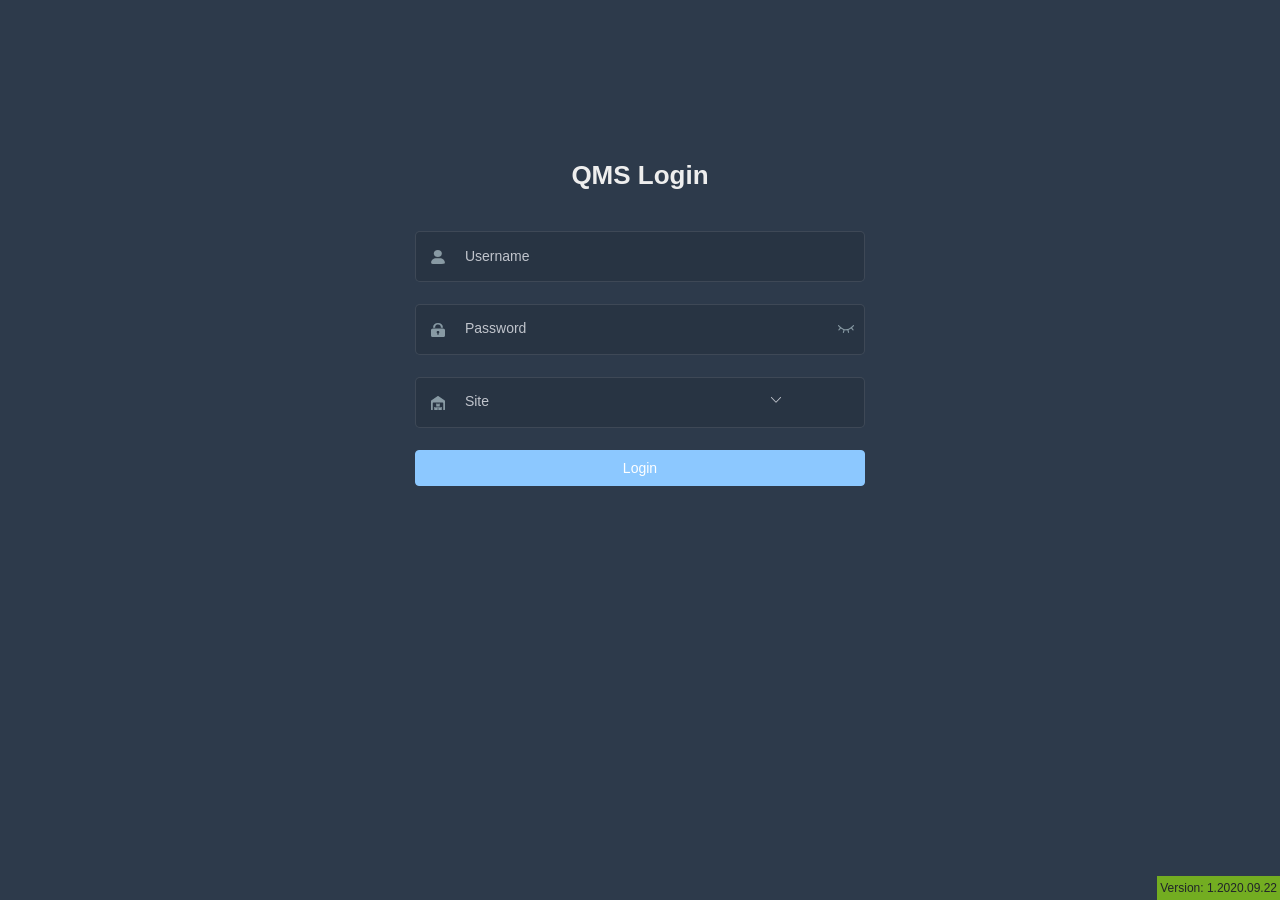
<file: index.html>
<!DOCTYPE html><html><head><meta charset=utf-8><meta http-equiv=X-UA-Compatible content="IE=edge,chrome=1"><meta name=renderer content=webkit><meta name=viewport content="width=device-width,initial-scale=1,maximum-scale=1,user-scalable=no"><link rel=icon href=favicon.ico><title>Quality Management System</title><link href=static/css/chunk-libs.0fe0ce8e.css rel=stylesheet><link href=static/css/app.2024417b.css rel=stylesheet></head><body><div id=app></div><script src=static/js/chunk-elementUI.c323848a.js></script><script src=static/js/chunk-libs.0c0a48b4.js></script><script>(function(c){function e(e){for(var d,u,k=e[0],a=e[1],b=e[2],t=0,r=[];t<k.length;t++)u=k[t],h[u]&&r.push(h[u][0]),h[u]=0;for(d in a)Object.prototype.hasOwnProperty.call(a,d)&&(c[d]=a[d]);o&&o(e);while(r.length)r.shift()();return f.push.apply(f,b||[]),n()}function n(){for(var c,e=0;e<f.length;e++){for(var n=f[e],d=!0,u=1;u<n.length;u++){var k=n[u];0!==h[k]&&(d=!1)}d&&(f.splice(e--,1),c=a(a.s=n[0]))}return c}var d={},u={runtime:0},h={runtime:0},f=[];function k(c){return a.p+"static/js/"+({"chunk-commons":"chunk-commons"}[c]||c)+"."+{"chunk-00c9281f":"dbc6cd9b","chunk-06647098":"55d2c628","chunk-091cd932":"e6fb4895","chunk-0a907956":"324fe124","chunk-13e20d5a":"99f15f52","chunk-1789ada2":"d846d6fa","chunk-3eab67e2":"8f7fa17a","chunk-519ade94":"15edf568","chunk-44ce8e2f":"ff8686f9","chunk-3ad0ea2a":"9697d2df","chunk-25b9bfbf":"e0943b0c","chunk-00412af6":"f5d06344","chunk-067aec0b":"ac630d5a","chunk-13e2bc14":"ff6654ec","chunk-aa757aa0":"14ae4463","chunk-27257066":"f12e099e","chunk-29726353":"e915fd41","chunk-2d0b325b":"10d94e9c","chunk-2d0c0353":"9dce660b","chunk-2d0c13aa":"a6bee950","chunk-2d0c22a9":"4a725f5a","chunk-2d0c7933":"e4085fef","chunk-2d0c84d3":"cdf8b2d0","chunk-120bc0e2":"4df57c9c","chunk-2d0ac416":"03710d6f","chunk-272d4f50":"22deccc9","chunk-42cd8720":"31555684","chunk-7baa3723":"3ac5c608","chunk-2d0c8bf7":"1fcc373b","chunk-2d0cf53e":"879b6155","chunk-2d0cfaef":"1d85e331","chunk-2d0d0ba5":"c27acad2","chunk-2d0e4e1f":"3c7a6542","chunk-2d0e6c67":"92469751","chunk-2d0e8e2d":"e5c7393a","chunk-2d0e944c":"2e70fe9b","chunk-2d0e9802":"b905c1a8","chunk-2d0e9d56":"d2d9b53f","chunk-2d207d25":"253e3afd","chunk-2d2093eb":"65d01b71","chunk-2d2104c6":"e5d06444","chunk-2d2105d3":"b54ad484","chunk-2d210b83":"8c98cf31","chunk-2d21787a":"e0d62474","chunk-2d21e5e3":"aa10ff83","chunk-2d22234c":"e990cd9c","chunk-2d222928":"9790eeef","chunk-2d224c29":"64c5db27","chunk-2d226cab":"f09dfa65","chunk-2d229205":"689b4289","chunk-2d2306bf":"716b7c24","chunk-2d230fe7":"19def69d","chunk-2d2375de":"afc1b416","chunk-2d237873":"d99ab225","chunk-2ff5723d":"ddb9cd26","chunk-346f25a8":"5c298f9f","chunk-3de97ce0":"2b0f9753","chunk-40071914":"a8ac188b","chunk-4344d5d5":"1a466a95","chunk-436b4fe3":"b61b4b17","chunk-49f27f73":"37766b72","chunk-4a8d06a6":"b9c8ce27","chunk-4c9ef285":"c8ec18de","chunk-5164a781":"4579d5e7","chunk-b5bec37a":"8d23904d","chunk-58ada7f6":"600b4ccb","chunk-5bfc3adc":"1c1c720e","chunk-639ac2a2":"2e09acac","chunk-63e38396":"411f5751","chunk-64ca3ef3":"4b93cc90","chunk-6c8b271b":"11dec864","chunk-6d1bbdf3":"4d55b1aa","chunk-6f00ffaf":"aebef101","chunk-71e93d33":"a43abc28","chunk-7348d640":"b6852e96","chunk-521dd95a":"1b72346f","chunk-7482d44c":"5ec117e6","chunk-75128e5a":"e56ff13f","chunk-7c9418e1":"52fa26ec","chunk-7e35e48c":"c8ea076d","chunk-8ab21898":"0cbffc41","chunk-9283b87a":"ec790be0","chunk-9a6d7072":"69e0d926","chunk-a20c2076":"1cb33d76","chunk-a59bc138":"27a15538","chunk-ac9be12c":"1d689e83","chunk-b1b5635c":"7d442321","chunk-b6c1d9b2":"9faa4ed4","chunk-bacc0f62":"71e7492a","chunk-c0893e86":"e5cadfc3","chunk-c114b852":"baa84a86","chunk-cabe1c56":"cdeeb7af","chunk-ce2ee054":"ebfcf90a","chunk-commons":"6e7de4e4","chunk-0b37020f":"8f159e70","chunk-1caafc08":"9f623311","chunk-033d3c0b":"3015ed98","chunk-d18d7bf8":"0fec01b8","chunk-0e0f8358":"c00dcf12","chunk-15081c30":"16eef8a2","chunk-22ee5096":"f6b0b82f","chunk-3c815f61":"887337c9","chunk-78ea28f1":"2cdc64f0","chunk-7f803b9a":"5e93b84c","chunk-b36facc6":"c1183bc0","chunk-26392d7e":"c312fec5","chunk-32ddb9e2":"935f461a","chunk-33ed4fd9":"1fd22e02","chunk-3d0c5800":"4b88bfe0","chunk-5bdd67a2":"6bdb88d0","chunk-5b4a37eb":"43a96cc0","chunk-850ea9ca":"482588ad","chunk-ce244c90":"e54c7870","chunk-d7eedd8c":"0aaf5354","chunk-f68479fc":"ae1fce39","chunk-e0d4e93e":"fc6d31a6","chunk-54cf4984":"af28d72e","chunk-378a131d":"3e643642","chunk-2d222597":"da4cacb8"}[c]+".js"}function a(e){if(d[e])return d[e].exports;var n=d[e]={i:e,l:!1,exports:{}};return c[e].call(n.exports,n,n.exports,a),n.l=!0,n.exports}a.e=function(c){var e=[],n={"chunk-00c9281f":1,"chunk-06647098":1,"chunk-091cd932":1,"chunk-0a907956":1,"chunk-13e20d5a":1,"chunk-1789ada2":1,"chunk-3eab67e2":1,"chunk-519ade94":1,"chunk-44ce8e2f":1,"chunk-3ad0ea2a":1,"chunk-120bc0e2":1,"chunk-272d4f50":1,"chunk-42cd8720":1,"chunk-7baa3723":1,"chunk-3de97ce0":1,"chunk-40071914":1,"chunk-4344d5d5":1,"chunk-436b4fe3":1,"chunk-49f27f73":1,"chunk-4a8d06a6":1,"chunk-b5bec37a":1,"chunk-5bfc3adc":1,"chunk-639ac2a2":1,"chunk-64ca3ef3":1,"chunk-6c8b271b":1,"chunk-6d1bbdf3":1,"chunk-6f00ffaf":1,"chunk-7348d640":1,"chunk-7482d44c":1,"chunk-7e35e48c":1,"chunk-8ab21898":1,"chunk-9283b87a":1,"chunk-a20c2076":1,"chunk-ac9be12c":1,"chunk-b1b5635c":1,"chunk-b6c1d9b2":1,"chunk-c0893e86":1,"chunk-c114b852":1,"chunk-cabe1c56":1,"chunk-commons":1,"chunk-0b37020f":1,"chunk-1caafc08":1,"chunk-033d3c0b":1,"chunk-d18d7bf8":1,"chunk-0e0f8358":1,"chunk-15081c30":1,"chunk-22ee5096":1,"chunk-3c815f61":1,"chunk-78ea28f1":1,"chunk-b36facc6":1,"chunk-26392d7e":1,"chunk-32ddb9e2":1,"chunk-33ed4fd9":1,"chunk-3d0c5800":1,"chunk-5b4a37eb":1,"chunk-850ea9ca":1,"chunk-ce244c90":1,"chunk-d7eedd8c":1,"chunk-f68479fc":1};u[c]?e.push(u[c]):0!==u[c]&&n[c]&&e.push(u[c]=new Promise((function(e,n){for(var d="static/css/"+({"chunk-commons":"chunk-commons"}[c]||c)+"."+{"chunk-00c9281f":"55e74602","chunk-06647098":"8ec9c89d","chunk-091cd932":"c6bf90c8","chunk-0a907956":"cd54b1ff","chunk-13e20d5a":"c8c4bc54","chunk-1789ada2":"9b8c6c9b","chunk-3eab67e2":"cb8c5470","chunk-519ade94":"5a97a036","chunk-44ce8e2f":"f54bfbd8","chunk-3ad0ea2a":"c9c09947","chunk-25b9bfbf":"31d6cfe0","chunk-00412af6":"31d6cfe0","chunk-067aec0b":"31d6cfe0","chunk-13e2bc14":"31d6cfe0","chunk-aa757aa0":"31d6cfe0","chunk-27257066":"31d6cfe0","chunk-29726353":"31d6cfe0","chunk-2d0b325b":"31d6cfe0","chunk-2d0c0353":"31d6cfe0","chunk-2d0c13aa":"31d6cfe0","chunk-2d0c22a9":"31d6cfe0","chunk-2d0c7933":"31d6cfe0","chunk-2d0c84d3":"31d6cfe0","chunk-120bc0e2":"7cb1e864","chunk-2d0ac416":"31d6cfe0","chunk-272d4f50":"f2dc3e44","chunk-42cd8720":"36bd5519","chunk-7baa3723":"77f109cd","chunk-2d0c8bf7":"31d6cfe0","chunk-2d0cf53e":"31d6cfe0","chunk-2d0cfaef":"31d6cfe0","chunk-2d0d0ba5":"31d6cfe0","chunk-2d0e4e1f":"31d6cfe0","chunk-2d0e6c67":"31d6cfe0","chunk-2d0e8e2d":"31d6cfe0","chunk-2d0e944c":"31d6cfe0","chunk-2d0e9802":"31d6cfe0","chunk-2d0e9d56":"31d6cfe0","chunk-2d207d25":"31d6cfe0","chunk-2d2093eb":"31d6cfe0","chunk-2d2104c6":"31d6cfe0","chunk-2d2105d3":"31d6cfe0","chunk-2d210b83":"31d6cfe0","chunk-2d21787a":"31d6cfe0","chunk-2d21e5e3":"31d6cfe0","chunk-2d22234c":"31d6cfe0","chunk-2d222928":"31d6cfe0","chunk-2d224c29":"31d6cfe0","chunk-2d226cab":"31d6cfe0","chunk-2d229205":"31d6cfe0","chunk-2d2306bf":"31d6cfe0","chunk-2d230fe7":"31d6cfe0","chunk-2d2375de":"31d6cfe0","chunk-2d237873":"31d6cfe0","chunk-2ff5723d":"31d6cfe0","chunk-346f25a8":"31d6cfe0","chunk-3de97ce0":"bd9586e5","chunk-40071914":"e6957c71","chunk-4344d5d5":"da3db102","chunk-436b4fe3":"3d2e0c13","chunk-49f27f73":"cc3674df","chunk-4a8d06a6":"e9a4618c","chunk-4c9ef285":"31d6cfe0","chunk-5164a781":"31d6cfe0","chunk-b5bec37a":"8e02d1a5","chunk-58ada7f6":"31d6cfe0","chunk-5bfc3adc":"70564041","chunk-639ac2a2":"3e0df65b","chunk-63e38396":"31d6cfe0","chunk-64ca3ef3":"9d63d053","chunk-6c8b271b":"860218f8","chunk-6d1bbdf3":"72df9e75","chunk-6f00ffaf":"b91a95d1","chunk-71e93d33":"31d6cfe0","chunk-7348d640":"e5e4dfbf","chunk-521dd95a":"31d6cfe0","chunk-7482d44c":"a66b6e6a","chunk-75128e5a":"31d6cfe0","chunk-7c9418e1":"31d6cfe0","chunk-7e35e48c":"5c41d594","chunk-8ab21898":"332b3411","chunk-9283b87a":"c9bb27fb","chunk-9a6d7072":"31d6cfe0","chunk-a20c2076":"80a45c5a","chunk-a59bc138":"31d6cfe0","chunk-ac9be12c":"dcf050df","chunk-b1b5635c":"a66b6e6a","chunk-b6c1d9b2":"40876ace","chunk-bacc0f62":"31d6cfe0","chunk-c0893e86":"efccf975","chunk-c114b852":"6b3ecdfb","chunk-cabe1c56":"d9116c5c","chunk-ce2ee054":"31d6cfe0","chunk-commons":"80f87727","chunk-0b37020f":"46f48122","chunk-1caafc08":"6b8289dd","chunk-033d3c0b":"093c3926","chunk-d18d7bf8":"d65a16f7","chunk-0e0f8358":"7f5b06f6","chunk-15081c30":"b42e0bbc","chunk-22ee5096":"20fb4d0f","chunk-3c815f61":"a796ec9f","chunk-78ea28f1":"cc33a9e9","chunk-7f803b9a":"31d6cfe0","chunk-b36facc6":"cc33a9e9","chunk-26392d7e":"ac1990b8","chunk-32ddb9e2":"ac1990b8","chunk-33ed4fd9":"1ae84b8b","chunk-3d0c5800":"7bfbe991","chunk-5bdd67a2":"31d6cfe0","chunk-5b4a37eb":"9c5191d5","chunk-850ea9ca":"2862c2ef","chunk-ce244c90":"4044e953","chunk-d7eedd8c":"d65a16f7","chunk-f68479fc":"ac1990b8","chunk-e0d4e93e":"31d6cfe0","chunk-54cf4984":"31d6cfe0","chunk-378a131d":"31d6cfe0","chunk-2d222597":"31d6cfe0"}[c]+".css",h=a.p+d,f=document.getElementsByTagName("link"),k=0;k<f.length;k++){var b=f[k],t=b.getAttribute("data-href")||b.getAttribute("href");if("stylesheet"===b.rel&&(t===d||t===h))return e()}var r=document.getElementsByTagName("style");for(k=0;k<r.length;k++){b=r[k],t=b.getAttribute("data-href");if(t===d||t===h)return e()}var o=document.createElement("link");o.rel="stylesheet",o.type="text/css",o.onload=e,o.onerror=function(e){var d=e&&e.target&&e.target.src||h,f=new Error("Loading CSS chunk "+c+" failed.\n("+d+")");f.request=d,delete u[c],o.parentNode.removeChild(o),n(f)},o.href=h;var i=document.getElementsByTagName("head")[0];i.appendChild(o)})).then((function(){u[c]=0})));var d=h[c];if(0!==d)if(d)e.push(d[2]);else{var f=new Promise((function(e,n){d=h[c]=[e,n]}));e.push(d[2]=f);var b,t=document.createElement("script");t.charset="utf-8",t.timeout=120,a.nc&&t.setAttribute("nonce",a.nc),t.src=k(c),b=function(e){t.onerror=t.onload=null,clearTimeout(r);var n=h[c];if(0!==n){if(n){var d=e&&("load"===e.type?"missing":e.type),u=e&&e.target&&e.target.src,f=new Error("Loading chunk "+c+" failed.\n("+d+": "+u+")");f.type=d,f.request=u,n[1](f)}h[c]=void 0}};var r=setTimeout((function(){b({type:"timeout",target:t})}),12e4);t.onerror=t.onload=b,document.head.appendChild(t)}return Promise.all(e)},a.m=c,a.c=d,a.d=function(c,e,n){a.o(c,e)||Object.defineProperty(c,e,{enumerable:!0,get:n})},a.r=function(c){"undefined"!==typeof Symbol&&Symbol.toStringTag&&Object.defineProperty(c,Symbol.toStringTag,{value:"Module"}),Object.defineProperty(c,"__esModule",{value:!0})},a.t=function(c,e){if(1&e&&(c=a(c)),8&e)return c;if(4&e&&"object"===typeof c&&c&&c.__esModule)return c;var n=Object.create(null);if(a.r(n),Object.defineProperty(n,"default",{enumerable:!0,value:c}),2&e&&"string"!=typeof c)for(var d in c)a.d(n,d,function(e){return c[e]}.bind(null,d));return n},a.n=function(c){var e=c&&c.__esModule?function(){return c["default"]}:function(){return c};return a.d(e,"a",e),e},a.o=function(c,e){return Object.prototype.hasOwnProperty.call(c,e)},a.p="",a.oe=function(c){throw console.error(c),c};var b=window["webpackJsonp"]=window["webpackJsonp"]||[],t=b.push.bind(b);b.push=e,b=b.slice();for(var r=0;r<b.length;r++)e(b[r]);var o=t;n()})([]);</script><script src=static/js/app.5c3811b5.js></script></body></html>
</file>
